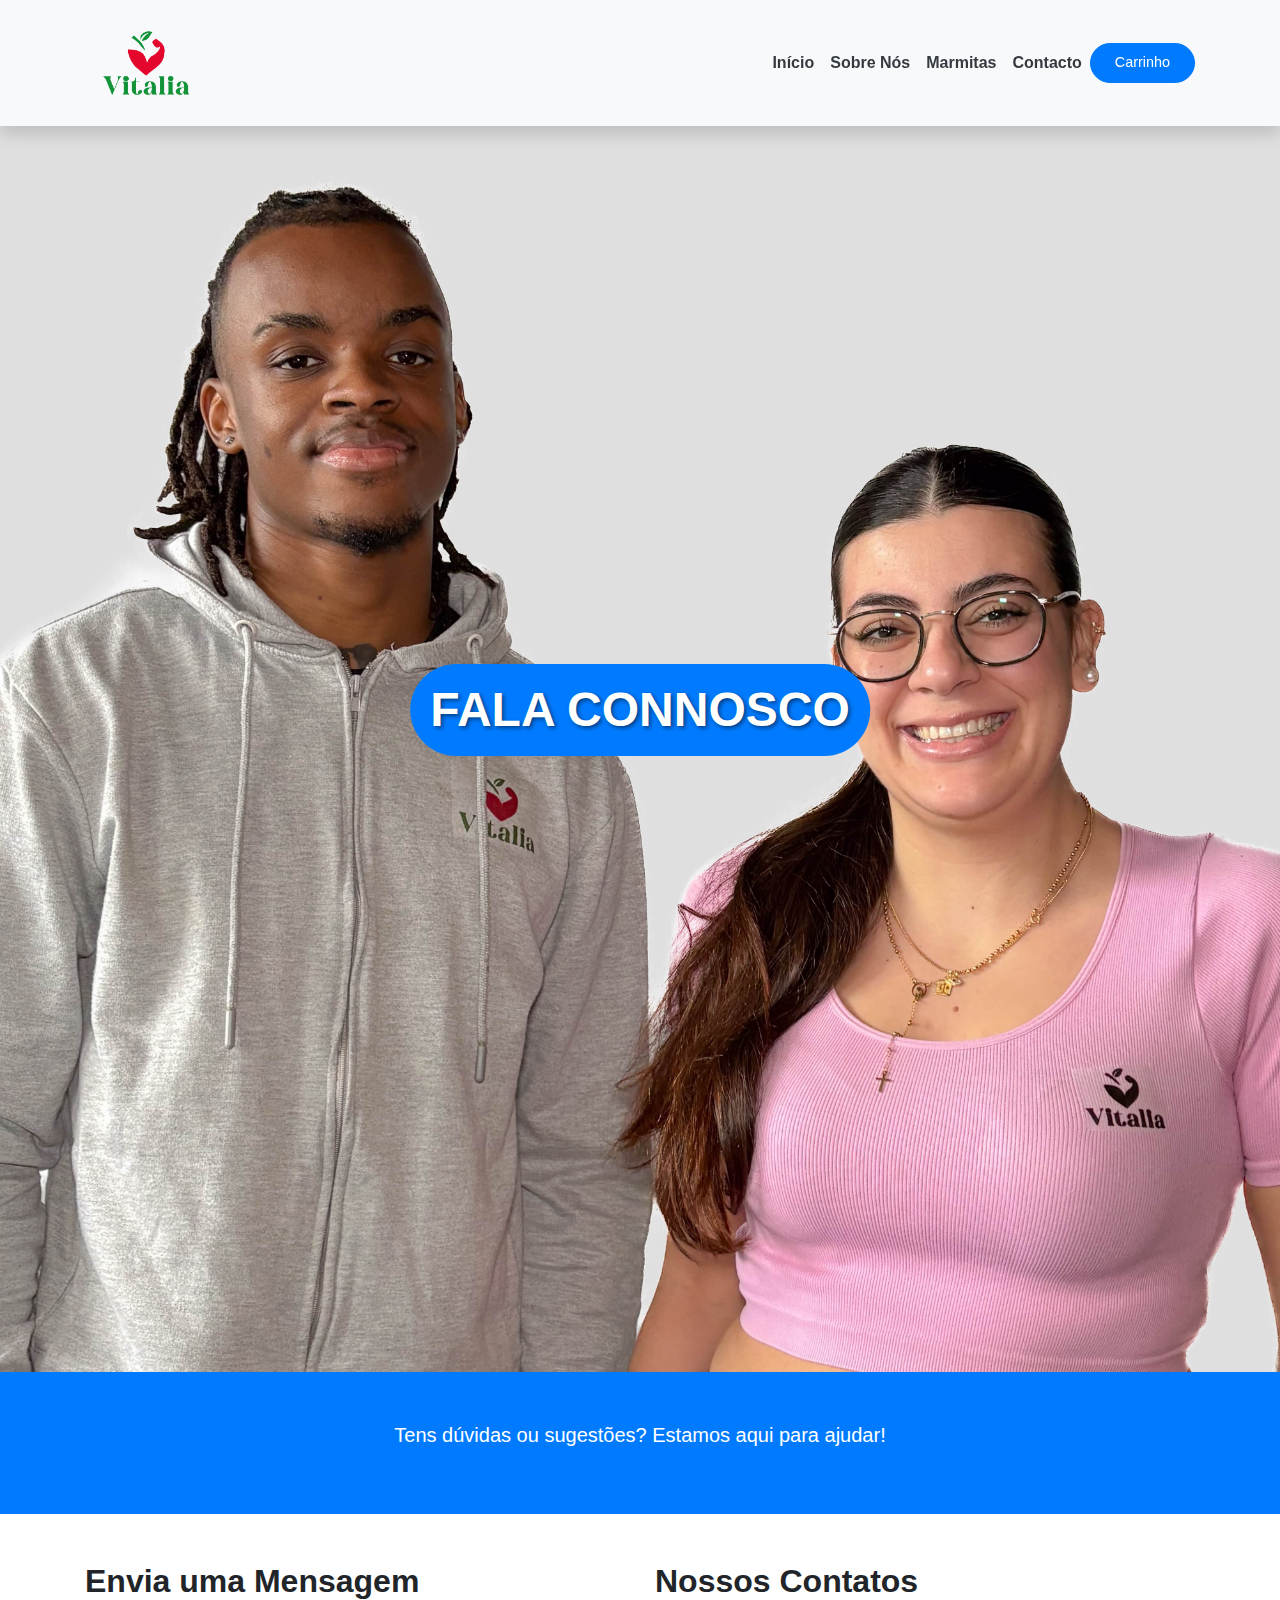
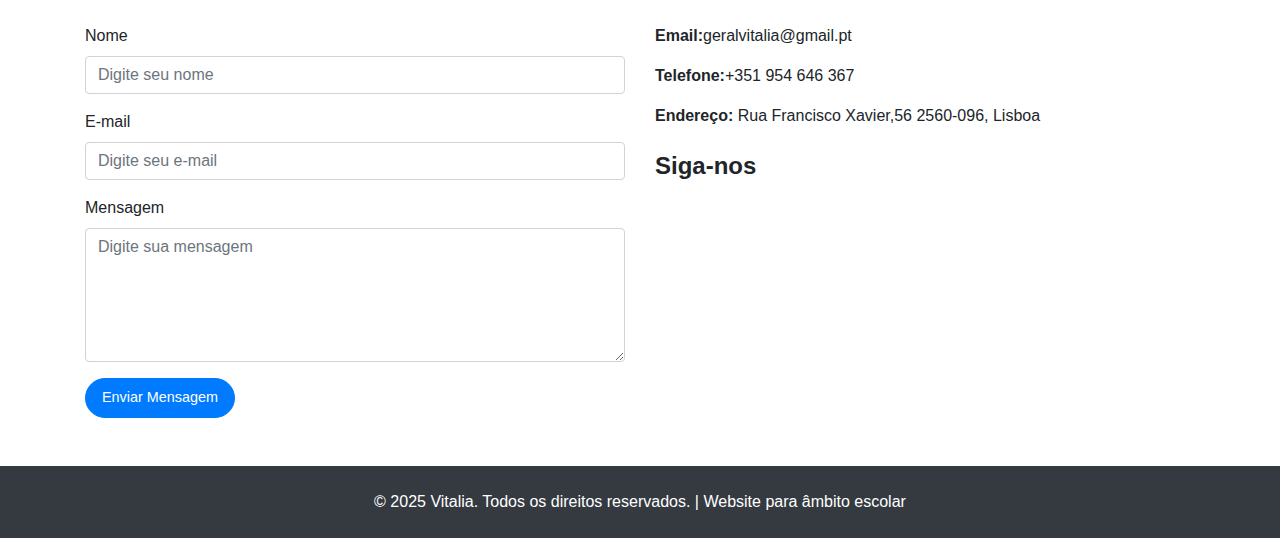
<file: contacto.html>
<!DOCTYPE html>
<html lang="pt">
<head>
    <meta charset="UTF-8">
    <meta name="viewport" content="width=device-width, initial-scale=1.0">
    <title>Vitalia - Contato</title>
    <!-- Vincular Bootstrap -->
    <link href="https://cdn.jsdelivr.net/npm/bootstrap@5.3.0/dist/css/bootstrap.min.css" rel="stylesheet">
    <!-- Vincular CSS Personalizado -->
    <link rel="stylesheet" href="css/bootstrap-4.4.1.css">
    <link rel="stylesheet" href="css/estilo.css">
    <script src="js/jquery-3.4.1.min.js"></script>
    <script src="js/popper.min.js"></script>
    <script src="js/bootstrap-4.4.1.js"></script>

    <!-- Fonte Poppins -->
    <link href="https://fonts.googleapis.com/css2?family=Poppins:wght@300;400;600&display=swap" rel="stylesheet">

    <style>
        /* Estilo para a imagem com o texto centralizado */
        .image-container {
            position: relative;
            text-align: center;
        }
        .image-container img {
            width: 100%;
            height: auto;
        }
        .image-container .overlay-text {
            position: absolute;
            top: 50%;
            left: 50%;
            transform: translate(-50%, -50%);
            color: white;
            font-size: 3rem;
            font-weight: bold;
            text-shadow: 2px 2px 4px rgba(0, 0, 0, 0.5);
            cursor: pointer;
        }
        /* Estilo para o botão de "Fale Conosco" */
        .btn-fale-conosco {
            padding: 10px 20px;
            background-color: #007bff;
            color: white;
            font-size: 1.5rem;
            border: none;
            border-radius: 50px;
            text-transform: uppercase;
            font-weight: bold;
            cursor: pointer;
        }
        .btn-fale-conosco:hover {
            background-color: #0056b3;
        }
    </style>

    <script>
        function enviarMensagem(event) {
            event.preventDefault(); // Impede o envio tradicional do formulário
            // Exibe a mensagem de sucesso
            document.getElementById("mensagem-sucesso").style.display = "block";
            // Limpa o formulário
            document.getElementById("formulario-contato").reset();
        }
    </script>
</head>
<body>
  <!-- navbar.html -->
<nav class="navbar navbar-expand-lg navbar-light bg-light fixed-top shadow">
    <div class="container">
        <a class="navbar-brand d-flex align-items-center" href="index.html">
            <img src="images/vitalia.png" alt="Logo Vitaliza" height="100" class="me-2">
        </a>
        <button class="navbar-toggler" type="button" data-bs-toggle="collapse" data-bs-target="#navbarNav" aria-controls="navbarNav" aria-expanded="false" aria-label="Toggle navigation">
            <span class="navbar-toggler-icon"></span>
        </button>
        <div class="collapse navbar-collapse" id="navbarNav">
            <ul class="navbar-nav ms-auto">
                <li class="nav-item"><a class="nav-link text-dark fw-bold" href="index.html">Início</a></li>
                <li class="nav-item"><a class="nav-link text-dark fw-bold" href="sobre.html">Sobre Nós</a></li>
                <li class="nav-item"><a class="nav-link text-dark fw-bold" href="marmitas.html">Marmitas</a></li>
                <li class="nav-item"><a class="nav-link text-dark fw-bold" href="contacto.html">Contacto</a></li>
                <li class="nav-item"><a class="btn btn-primary rounded-pill px-4" href="carrinho.html">Carrinho</a></li>
            </ul>
        </div>
    </div>
</nav>

    <!-- Imagem com texto sobreposto e botão -->
    <div class="image-container mt-5">
        <img src="images/contacto.jpg" alt="Imagem Promocional">
        <a href="#formulario" class="overlay-text btn-fale-conosco">Fala Connosco</a>
    </div>

    <!-- Cabeçalho -->
    <header class="bg-primary text-white text-center py-5">
        <div class="container">
            <p class="lead">Tens dúvidas ou sugestões? Estamos aqui para ajudar!</p>
        </div>
    </header>

    <!-- Seção de Contato -->
    <section id="formulario" class="contato py-5">
        <div class="container">
            <div class="row">
                <!-- Formulário de Contato -->
                <div class="col-md-6">
                    <h2 class="fw-bold mb-4">Envia uma Mensagem</h2>
                    <form id="formulario-contato" onsubmit="enviarMensagem(event)">
                        <div class="mb-3">
                            <label for="nome" class="form-label">Nome</label>
                            <input type="text" class="form-control" id="nome" name="nome" placeholder="Digite seu nome" required>
                        </div>
                        <div class="mb-3">
                            <label for="email" class="form-label">E-mail</label>
                            <input type="email" class="form-control" id="email" name="email" placeholder="Digite seu e-mail" required>
                        </div>
                        <div class="mb-3">
                            <label for="mensagem" class="form-label">Mensagem</label>
                            <textarea class="form-control" id="mensagem" name="mensagem" rows="5" placeholder="Digite sua mensagem" required></textarea>
                        </div>
                        <button type="submit" class="btn btn-primary rounded-pill">Enviar Mensagem</button>
                    </form>
                    <!-- Mensagem de Sucesso -->
                    <div id="mensagem-sucesso" class="alert alert-success mt-3" style="display: none;">
                        A sua mensagem foi enviada com sucesso! Obrigado por entrar em contato.
                    </div>
                </div>

                <!-- Informações de Contato -->
                <div class="col-md-6">
                    <h2 class="fw-bold mb-4">Nossos Contatos</h2>
                    <p><strong>Email:</strong>geralvitalia@gmail.pt</p>
                    <p><strong>Telefone:</strong>+351 954 646 367</p>
                    <p><strong>Endereço:</strong> Rua Francisco Xavier,56 2560-096, Lisboa</p>
                    <div class="mt-4">
                        <h4 class="fw-bold">Siga-nos</h4>
                        <div class="d-flex gap-3">
                            <a href="#" class="text-dark"><i class="bi bi-facebook fs-3"></i></a>
                            <a href="#" class="text-dark"><i class="bi bi-instagram fs-3"></i></a>
                            <a href="#" class="text-dark"><i class="bi bi-twitter fs-3"></i></a>
                        </div>
                    </div>
                </div>
            </div>
        </div>
    </section>

     <!-- Rodapé -->
<footer class="bg-dark text-white text-center py-4">
    <p class="mb-0">&copy; 2025 Vitalia. Todos os direitos reservados. | Website para âmbito escolar</p>
</footer>

<!-- Vincular Bootstrap JS -->
<script src="https://cdn.jsdelivr.net/npm/bootstrap@5.3.0/dist/js/bootstrap.bundle.min.js"></script>
</body>
</html>
</file>
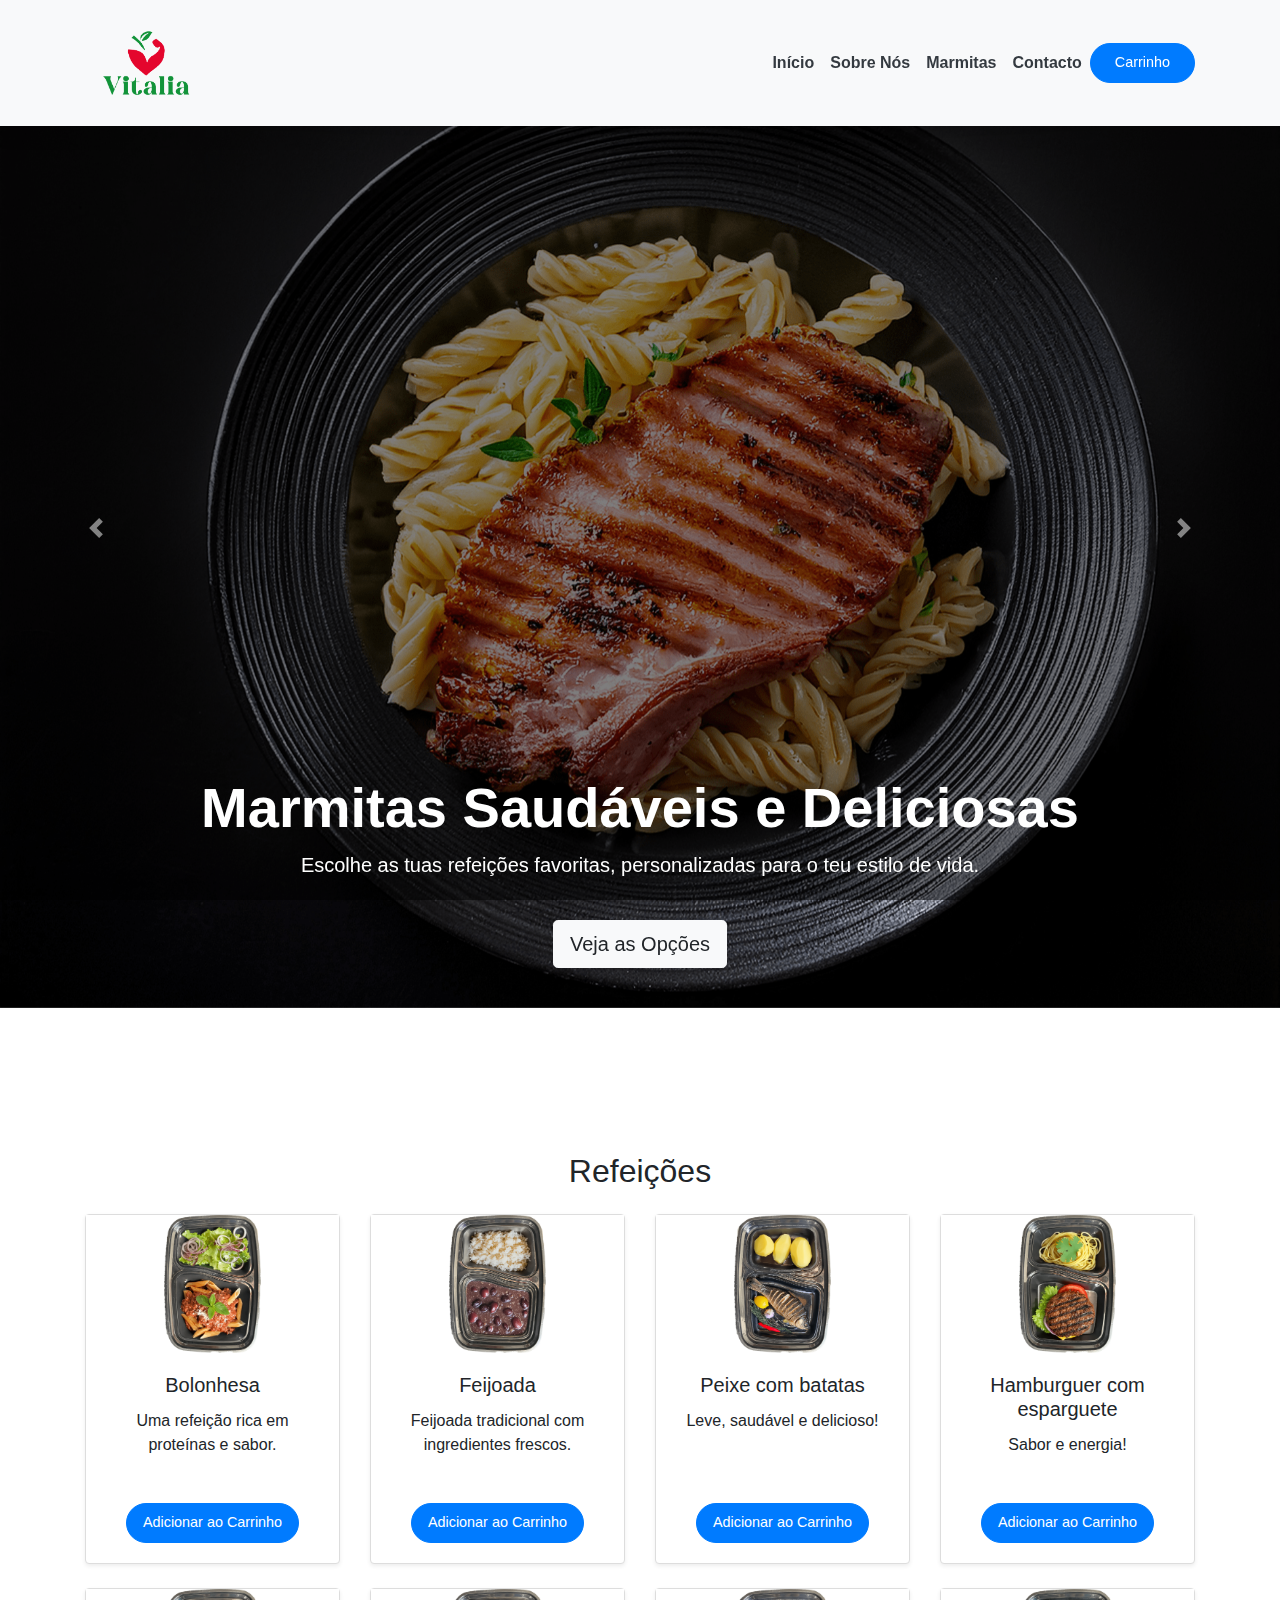
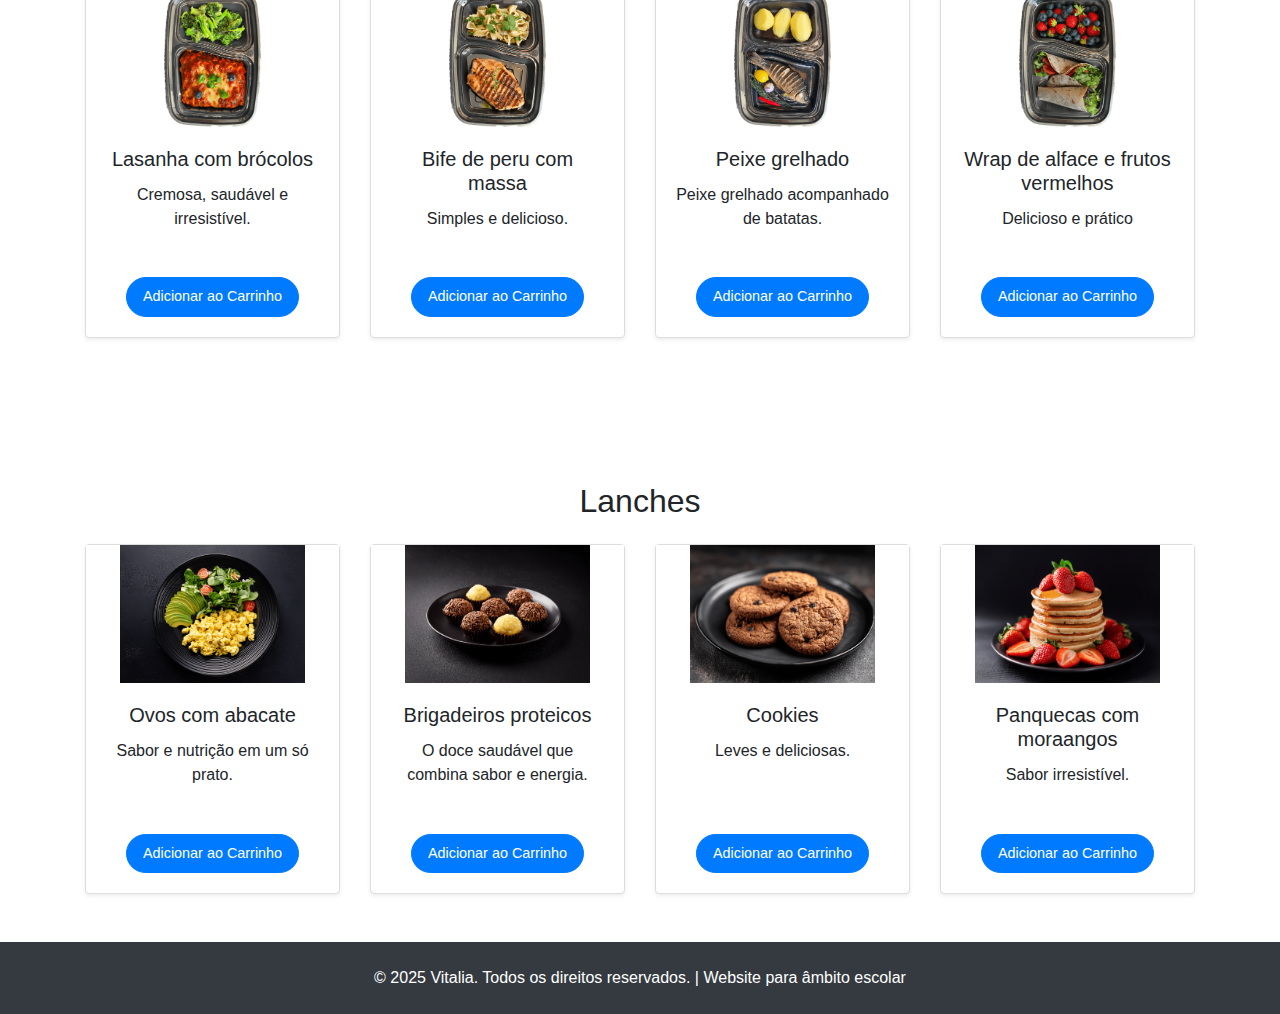
<file: marmitas.html>
<!DOCTYPE html>
<html lang="pt">
<head>
    <meta charset="UTF-8">
    <meta name="viewport" content="width=device-width, initial-scale=1.0">
    <meta name="description" content="Vitaliza - Marmitas saudáveis e personalizáveis para o seu estilo de vida.">
    <meta name="keywords" content="marmitas, saudáveis, personalizadas, alimentação, bem-estar">
    <meta name="author" content="Vitaliza">
    <title>Vitalia - Marmitas</title>
    <link href="https://cdn.jsdelivr.net/npm/bootstrap@5.3.0/dist/css/bootstrap.min.css" rel="stylesheet" integrity="sha384-..." crossorigin="anonymous">
    
	<link rel="stylesheet" href="css/bootstrap-4.4.1.css">
<link rel="stylesheet" href="css/estilo.css">
<script src="js/jquery-3.4.1.min.js"></script>
<script src="js/popper.min.js"></script>
<script src="js/bootstrap-4.4.1.js"></script>

    <link href="https://fonts.googleapis.com/css2?family=Poppins:wght@300;400;600&display=swap" rel="stylesheet">
</head>
<body>
   <!-- Navegação -->
    <nav class="navbar navbar-expand-lg navbar-light bg-light fixed-top shadow">
        <div class="container">
            <a class="navbar-brand d-flex align-items-center" href="index.html">
                <img src="images/vitalia.png" alt="Logo Vitaliza" height="100" class="me-2">
            </a>
            <button class="navbar-toggler" type="button" data-bs-toggle="collapse" data-bs-target="#navbarNav" aria-controls="navbarNav" aria-expanded="false" aria-label="Toggle navigation">
                <span class="navbar-toggler-icon"></span>
            </button>
            <div class="collapse navbar-collapse" id="navbarNav">
                <ul class="navbar-nav ms-auto">
                    <li class="nav-item"><a class="nav-link active text-dark fw-bold" href="index.html">Início</a></li>
                    <li class="nav-item"><a class="nav-link text-dark fw-bold" href="sobre.html">Sobre Nós</a></li>
                    <li class="nav-item"><a class="nav-link text-dark fw-bold" href="marmitas.html">Marmitas</a></li>
                    <li class="nav-item"><a class="nav-link text-dark fw-bold" href="contacto.html">Contacto</a></li>
                    <li class="nav-item"><a class="btn btn-primary rounded-pill px-4" href="carrinho.html">Carrinho</a></li>
                </ul>
            </div>
        </div>
    </nav>

    <!-- Hero Section com Carrossel de Imagens -->
    <section class="hero text-white text-center py-5">
        <div id="heroCarousel" class="carousel slide" data-bs-ride="carousel">
            <div class="carousel-inner">
                <div class="carousel-item active">
                    <img src="images/massa.png" class="d-block w-100" alt="Marmita de massa">
                    <div class="carousel-caption d-none d-md-block">
                        <h1 class="display-4 fw-bold">Marmitas Saudáveis e Deliciosas</h1>
                        <p class="lead">Escolhe as tuas refeições favoritas, personalizadas para o teu estilo de vida.</p>
                        <a href="marmitas.html" class="btn btn-light btn-lg mt-4">Veja as Opções</a>
                    </div>
                </div>
                <div class="carousel-item">
                    <img src="images/avea2.png" class="d-block w-100" alt="Marmita com aveia">
                    <div class="carousel-caption d-none d-md-block">
                        <h1 class="display-4 fw-bold">Marmitas Nutritivas para Todos</h1>
                        <p class="lead">Comida que promove o bem-estar e energia para o teu dia a dia.</p>
                        <a href="marmitas.html" class="btn btn-light btn-lg mt-4">Vê as Opções</a>
                    </div>
                </div>
                <div class="carousel-item">
                    <img src="images/frango.png" class="d-block w-100" alt="Marmita de frango">
                    <div class="carousel-caption d-none d-md-block">
                        <h1 class="display-4 fw-bold">Marmitas Personalizadas para ti</h1>
                        <p class="lead">Escolhe os ingredientes que mais gostas e tem uma refeição sob medida.</p>
                        <a href="marmitas.html" class="btn btn-light btn-lg mt-4">Vê as Opções</a>
                    </div>
                </div>
            </div>
            <button class="carousel-control-prev" type="button" data-bs-target="#heroCarousel" data-bs-slide="prev">
                <span class="carousel-control-prev-icon" aria-hidden="true"></span>
                <span class="visually-hidden">Previous</span>
            </button>
            <button class="carousel-control-next" type="button" data-bs-target="#heroCarousel" data-bs-slide="next">
                <span class="carousel-control-next-icon" aria-hidden="true"></span>
                <span class="visually-hidden">Next</span>
            </button>
        </div>
    </section>
            
            <!-- Produtos -->
<section class="produtos py-5 mt-5">
    <div class="container">
        <h2 class="text-center mb-4">Refeições</h2>
        <div class="row g-4">
            
            <!-- Marmita 1 - Bolonhesa -->
            <div class="col-lg-3 col-md-4 col-sm-6 produto refeicoes">
                <div class="card shadow-sm">
                    <div class="card-img-wrapper" data-bs-toggle="modal" data-bs-target="#detalhesModal1">
                        <img src="images/bolonhesa.png" class="card-img-top" alt="Bolonhesa">
                    </div>
                    <div class="card-body text-center">
                        <h5 class="card-title">Bolonhesa</h5>
                        <p class="card-text">Uma refeição rica em proteínas e sabor.</p>
                        <button class="btn btn-primary btn-lg add-to-cart" 
                                data-name="Bolonhesa" 
                                data-price="11,95€">
                            Adicionar ao Carrinho
                        </button>
                    </div>
                </div>
            </div>
            
            <!-- Modal para Detalhes da Marmita 1 -->
            <div class="modal fade" id="detalhesModal1" tabindex="-1" aria-labelledby="detalhesModalLabel1" aria-hidden="true">
                <div class="modal-dialog">
                    <div class="modal-content">
                        <div class="modal-header">
                            <h5 class="modal-title" id="detalhesModalLabel1">Detalhes da Marmita - Bolonhesa</h5>
                            <button type="button" class="btn-close" data-bs-dismiss="modal" aria-label="Fechar"></button>
                        </div>
                        <div class="modal-body">
                            <p><strong>Ingredientes:</strong> Carne moída, molho de tomate, cebola, alho, especiarias.</p>
                            <p><strong>Calorias:</strong> 350 kcal por porção.</p>
                            <p><strong>Benefícios:</strong> Alta proteína, baixo carboidrato.</p>
                        </div>
                        <div class="modal-footer">
                            <button type="button" class="btn btn-secondary" data-bs-dismiss="modal">Fechar</button>
                            <button type="button" class="btn btn-primary add-to-cart" 
                                    data-name="Bolonhesa" 
                                    data-price="11,95€" data-bs-dismiss="modal">
                                Adicionar ao Carrinho
                            </button>
                        </div>
                    </div>
                </div>
            </div>
            
            <!-- Marmita 2 - Feijoada -->
            <div class="col-lg-3 col-md-4 col-sm-6 produto refeicoes">
                <div class="card shadow-sm">
                    <div class="card-img-wrapper" data-bs-toggle="modal" data-bs-target="#detalhesModalFeijoada">
                        <img src="images/feijoada.png" class="card-img-top" alt="Feijoada">
                    </div>
                    <div class="card-body text-center">
                        <h5 class="card-title">Feijoada</h5>
                        <p class="card-text">Feijoada tradicional com ingredientes frescos.</p>
                        <button class="btn btn-primary btn-lg mt-3 add-to-cart" data-name="Feijoada" data-price="15.00€">
                            Adicionar ao Carrinho
                        </button>
                    </div>
                </div>
            </div>
            
            <!-- Modal para Detalhes da Marmita 2 -->
            <div class="modal fade" id="detalhesModalFeijoada" tabindex="-1" aria-labelledby="detalhesModalLabelFeijoada" aria-hidden="true">
                <div class="modal-dialog">
                    <div class="modal-content">
                        <div class="modal-header">
                            <h5 class="modal-title" id="detalhesModalLabelFeijoada">Detalhes da Marmita - Feijoada</h5>
                            <button type="button" class="btn-close" data-bs-dismiss="modal" aria-label="Fechar"></button>
                        </div>
                        <div class="modal-body">
                            <p><strong>Ingredientes:</strong> Feijão preto, carne de porco e arroz.</p>
                            <p><strong>Calorias:</strong> 450 kcal por porção.</p>
                            <p><strong>Benefícios:</strong> Rico em fibras, proteína e ferro.</p>
                        </div>
                        <div class="modal-footer">
                            <button type="button" class="btn btn-secondary" data-bs-dismiss="modal">Fechar</button>
                            <button type="button" class="btn btn-primary add-to-cart" data-name="Feijoada" data-price="15.00€" data-bs-dismiss="modal">
                                Adicionar ao Carrinho
                            </button>
                        </div>
                    </div>
                </div>
            </div>
 

            <!-- Marmita 3 - Peixe com batatas -->
            <div class="col-lg-3 col-md-4 col-sm-6 produto refeicoes">
                <div class="card shadow-sm">
                    <div class="card-img-wrapper" data-bs-toggle="modal" data-bs-target="#detalhesModalPeixe">
                        <img src="images/peixe.png" class="card-img-top" alt="Peixe com batatas">
                    </div>
                    <div class="card-body text-center">
                        <h5 class="card-title">Peixe com batatas</h5>
                        <p class="card-text">Leve, saudável e delicioso!</p>
                        <button class="btn btn-primary btn-lg add-to-cart" data-name="Peixe com batatas" data-price="10.00€">Adicionar ao Carrinho</button>
                    </div>
                </div>
            </div>

            <!-- Marmita 4 - Hamburguer com Esparguete -->
            <div class="col-lg-3 col-md-4 col-sm-6 produto refeicoes">
                <div class="card shadow-sm">
                    <div class="card-img-wrapper" data-bs-toggle="modal" data-bs-target="#detalhesModalHamburguer">
                        <img src="images/hambuergue.png" class="card-img-top" alt="Hamburguer com esparguete">
                    </div>
                    <div class="card-body text-center">
                        <h5 class="card-title">Hamburguer com esparguete</h5>
                        <p class="card-text">Sabor e energia!</p>
                        <button class="btn btn-primary btn-lg add-to-cart" data-name="Hamburguer com esparguete" data-price="11.00€">Adicionar ao Carrinho</button>
                    </div>
                </div>
            </div>

            <!-- Marmita 5 - Lasanha com brócolos -->
            <div class="col-lg-3 col-md-4 col-sm-6 produto refeicoes">
                <div class="card shadow-sm">
                    <div class="card-img-wrapper">
                        <img src="images/lasanha.png" class="card-img-top" alt="Lasanha com brócolos">
                    </div>
                    <div class="card-body text-center">
                        <h5 class="card-title">Lasanha com brócolos</h5>
                        <p class="card-text">Cremosa, saudável e irresistível.</p>
                        <button class="btn btn-primary btn-lg add-to-cart" data-name="Lasanha com brócolos" data-price="10.95€">Adicionar ao Carrinho</button>
                    </div>
                </div>
            </div>

            <!-- Marmita 6 - Bife de peru com massa -->
            <div class="col-lg-3 col-md-4 col-sm-6 produto refeicoes">
                <div class="card shadow-sm">
                    <div class="card-img-wrapper">
                        <img src="images/mass.png" class="card-img-top" alt="Bife de peru com massa">
                    </div>
                    <div class="card-body text-center">
                        <h5 class="card-title">Bife de peru com massa</h5>
                        <p class="card-text">Simples e delicioso.</p>
                        <button class="btn btn-primary btn-lg add-to-cart" data-name="Bife de peru com massa" data-price="9.95€">Adicionar ao Carrinho</button>
                    </div>
                </div>
            </div>

            <!-- Marmita 7 - Peixe grelhado -->
            <div class="col-lg-3 col-md-4 col-sm-6 produto refeicoes">
                <div class="card shadow-sm">
                    <div class="card-img-wrapper">
                        <img src="images/peixe.png" class="card-img-top" alt="Peixe grelhado">
                    </div>
                    <div class="card-body text-center">
                        <h5 class="card-title">Peixe grelhado</h5>
                        <p class="card-text">Peixe grelhado acompanhado de batatas.</p>
                        <button class="btn btn-primary btn-lg add-to-cart" data-name="Peixe grelhado" data-price="15.00€">Adicionar ao Carrinho</button>
                    </div>
                </div>
            </div>

            <!-- Marmita 8 - Wrap de alface e frutos vermelhos -->
            <div class="col-lg-3 col-md-4 col-sm-6 produto refeicoes">
                <div class="card shadow-sm">
                    <div class="card-img-wrapper">
                        <img src="images/veganco.png" class="card-img-top" alt="Wrap de alface e frutos vermelhos">
                    </div>
                    <div class="card-body text-center">
                        <h5 class="card-title">Wrap de alface e frutos vermelhos</h5>
                        <p class="card-text">Delicioso e prático</p>
                        <button class="btn btn-primary btn-lg add-to-cart" data-name="Wrap de alface e frutos vermelhos" data-price="7.95€">Adicionar ao Carrinho</button>
                    </div>
                </div>
            </div>
        </div>
    </div>
</section>

	<!-- Lanches -->
<section class="lanches py-5 mt-5">
    <div class="container">
        <h2 class="text-center mb-4">Lanches</h2>
        <div class="row g-4">
            <!-- Lanche 1 - Sanduíche de Frango -->
            <div class="col-lg-3 col-md-4 col-sm-6 produto lanches">
                <div class="card shadow-sm">
                    <div class="card-img-wrapper">
                        <img src="images/ovosabacate.png" class="card-img-top" alt="Sanduíche de Frango">
                    </div>
                    <div class="card-body text-center">
                        <h5 class="card-title">Ovos com abacate</h5>
                        <p class="card-text">Sabor e nutrição em um só prato.</p>
                        <button class="btn btn-primary btn-lg mt-3 add-to-cart" 
                                data-name="Ovos com abacate" 
                                data-price="12.00€">
                            Adicionar ao Carrinho
                        </button>
                    </div>
                </div>
            </div>

            <!-- Lanche 2 - Hambúrguer -->
            <div class="col-lg-3 col-md-4 col-sm-6 produto lanches">
                <div class="card shadow-sm">
                    <div class="card-img-wrapper">
                        <img src="images/brigadeiros.png" class="card-img-top" alt="Hambúrguer">
                    </div>
                    <div class="card-body text-center">
                        <h5 class="card-title">Brigadeiros proteicos</h5>
                        <p class="card-text">O doce saudável que combina sabor e energia.</p>
                        <button class="btn btn-primary btn-lg mt-3 add-to-cart" 
                                data-name="Brigadeiros proteicos" 
                                data-price="7.00€">
                            Adicionar ao Carrinho
                        </button>
                    </div>
                </div>
            </div>

            <!-- Lanche 3 - cookies -->
            <div class="col-lg-3 col-md-4 col-sm-6 produto lanches">
                <div class="card shadow-sm">
                    <div class="card-img-wrapper">
                        <img src="images/cookie.png" class="card-img-top" alt="Wrap de Frango">
                    </div>
                    <div class="card-body text-center">
                        <h5 class="card-title">Cookies</h5>
                        <p class="card-text">Leves e deliciosas.</p>
                        <button class="btn btn-primary btn-lg mt-3 add-to-cart" 
                                data-name="Cookies" 
                                data-price="8.00€">
                            Adicionar ao Carrinho
                        </button>
                    </div>
                </div>
            </div>

            <!-- Lanche 4 - Pão de Queijo -->
            <div class="col-lg-3 col-md-4 col-sm-6 produto lanches">
                <div class="card shadow-sm">
                    <div class="card-img-wrapper">
                        <img src="images/panquecas.png" class="card-img-top" alt="Pão de Queijo">
                    </div>
                    <div class="card-body text-center">
                        <h5 class="card-title">Panquecas com moraangos</h5>
                        <p class="card-text">Sabor irresistível.</p>
                        <button class="btn btn-primary btn-lg mt-3 add-to-cart" 
                                data-name="Panquecas com morangos" 
                                data-price="12.00€">
                            Adicionar ao Carrinho
                        </button>
                    </div>
                </div>
            </div>
        </div>
    </div>
</section>


    <!-- Scripts -->
    <script src="https://cdn.jsdelivr.net/npm/bootstrap@5.3.0/dist/js/bootstrap.bundle.min.js" integrity="sha384-..." crossorigin="anonymous"></script>
    <script>
        document.querySelectorAll('.add-to-cart').forEach(button => {
            button.addEventListener('click', function() {
                const name = this.getAttribute('data-name');
                const price = parseFloat(this.getAttribute('data-price'));

                let cart = JSON.parse(localStorage.getItem('cart')) || [];

                cart.push({ name, price });

                localStorage.setItem('cart', JSON.stringify(cart));

                alert(`${name} foi adicionado ao carrinho!`);
            });
        });
    </script>
			 <!-- Rodapé -->
<footer class="bg-dark text-white text-center py-4">
    <p class="mb-0">&copy; 2025 Vitalia. Todos os direitos reservados. | Website para âmbito escolar</p>
</footer>

<!-- Vincular Bootstrap JS -->
<script src="https://cdn.jsdelivr.net/npm/bootstrap@5.3.0/dist/js/bootstrap.bundle.min.js"></script>
</body>
</html>
</file>
<file: css/estilo.css>
﻿<!DOCTYPE html>
<html lang="en">
  <head>
    <meta charset="UTF-8">
    <meta http-equiv="X-UA-Compatible" content="IE=edge">
    <meta name="viewport" content="width=device-width, initial-scale=1">
    <title>Bootstrap eCommerce Page Template</title>
    <!-- Bootstrap -->
    <link href="bootstrap-4.4.1.css" rel="stylesheet">
  </head>
  <body>

/* Hero Section */
/* Estilo da hero section */
    .hero {
        position: relative;
        height: 100vh;
        background: url('images/bemvindo.jpg') no-repeat center center / cover;
        display: flex;
        align-items: center;
        justify-content: center;
    }

    /* Sobreposição escura */
    .hero::before {
        content: '';
        position: absolute;
        top: 0;
        left: 0;
        width: 100%;
        height: 100%;
        background-color: rgba(0, 0, 0, 0.5); /* Escurece a imagem */
        z-index: 1; /* Coloca a sobreposição abaixo do conteúdo */
    }

    /* Ajuste do conteúdo dentro da hero */
    .hero .container {
        position: relative;
        z-index: 2; /* Garante que o texto fique acima da sobreposição */
        color: white; /* Cor do texto */
    }


/* Marmitas Cards */
/* Ajuste para o layout do produto */
.produto {
    display: flex;
    flex-direction: column;
    justify-content: flex-start; /* Alinha o conteúdo ao topo */
    height: 350px; /* Altura do card */
    width: 250px; /* Largura do card */
}

/* Ajuste do card para garantir o formato correto */
.card {
    display: flex;
    flex-direction: column;
    justify-content: space-between; /* Melhor espaçamento interno */
    height: 100%; 
    flex: 1; /* Faz com que todos os cards tenham a mesma altura */
    border: 1px solid #ddd;
}


/* Contêiner da imagem com fundo branco */
.card-img-wrapper {
    width: 100%;
    height: 250px; /* Aumentei a altura da imagem para 250px */
    background-color: white; /* Fundo branco ao redor da imagem */
    display: flex;
    justify-content: center; /* Centraliza a imagem */
    align-items: center;
    overflow: hidden; /* Impede que a imagem ultrapasse o contêiner */
}

/* A imagem dentro do contêiner */
.card-img-top {
    object-fit: contain; /* Ajusta a imagem para caber no contêiner sem cortar ou distorcer */
    width: 100%;
    height: 100%; /* Faz a imagem ocupar todo o contêiner */
}

/* Conteúdo do card */
.card-body {
    display: flex;
    flex-direction: column;
    justify-content: space-between;
    height: 100%; /* Garante que o conteúdo preencha a altura do cartão */
}

.card-text {
    flex-grow: 1; /* Faz a descrição ocupar o espaço disponível */
}

.btn {
    align-self: center; /* Centraliza o botão horizontalmente */
}


/* Botão de adicionar ao carrinho */
.btn-primary {
    padding: 8px 16px; /* Ajustei o tamanho do botão para ser mais compacto */
    font-size: 0.9rem; /* Diminui um pouco o tamanho da fonte */
    border-radius: 20px; /* Reduzi o arredondamento dos cantos */
}

/* Responsividade: garantir que em telas menores, os cards ocupem a largura total */
@media (max-width: 768px) {
    .produto {
        width: 100%;
    }
}
</file>
